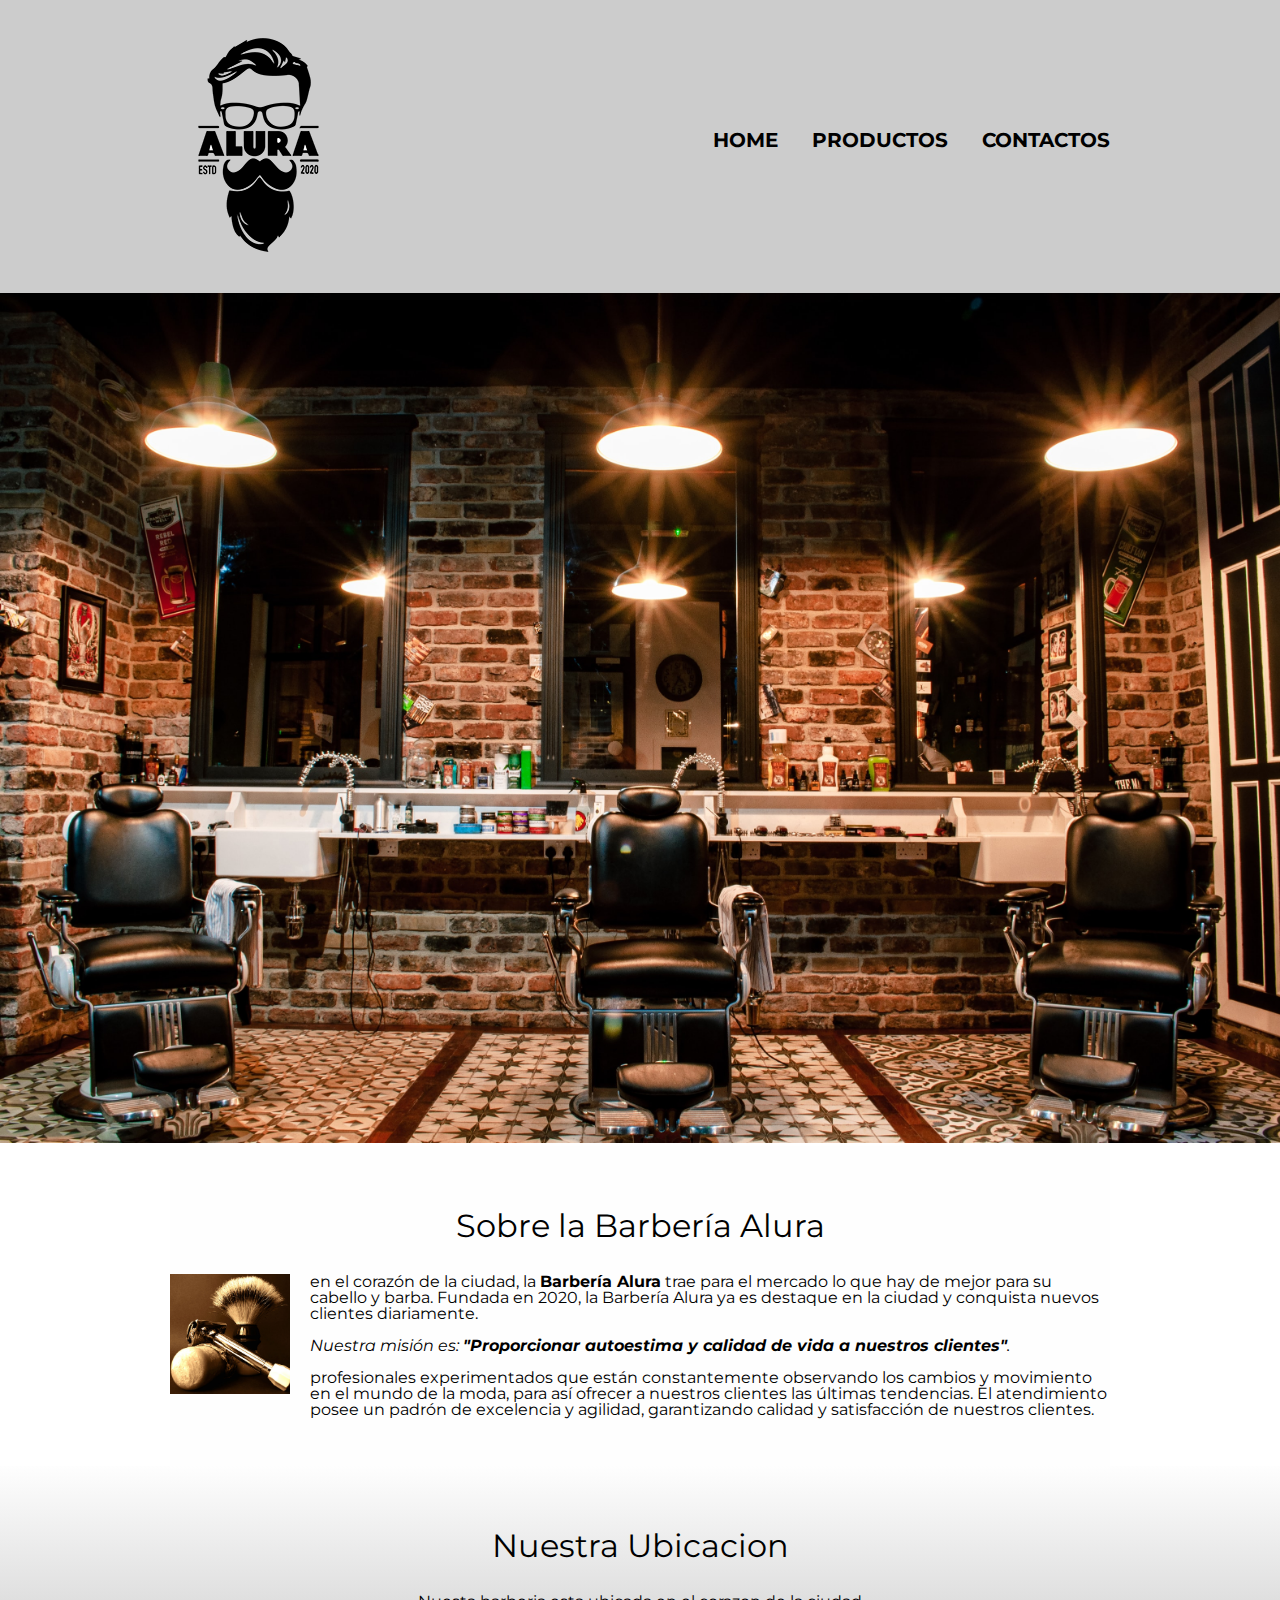
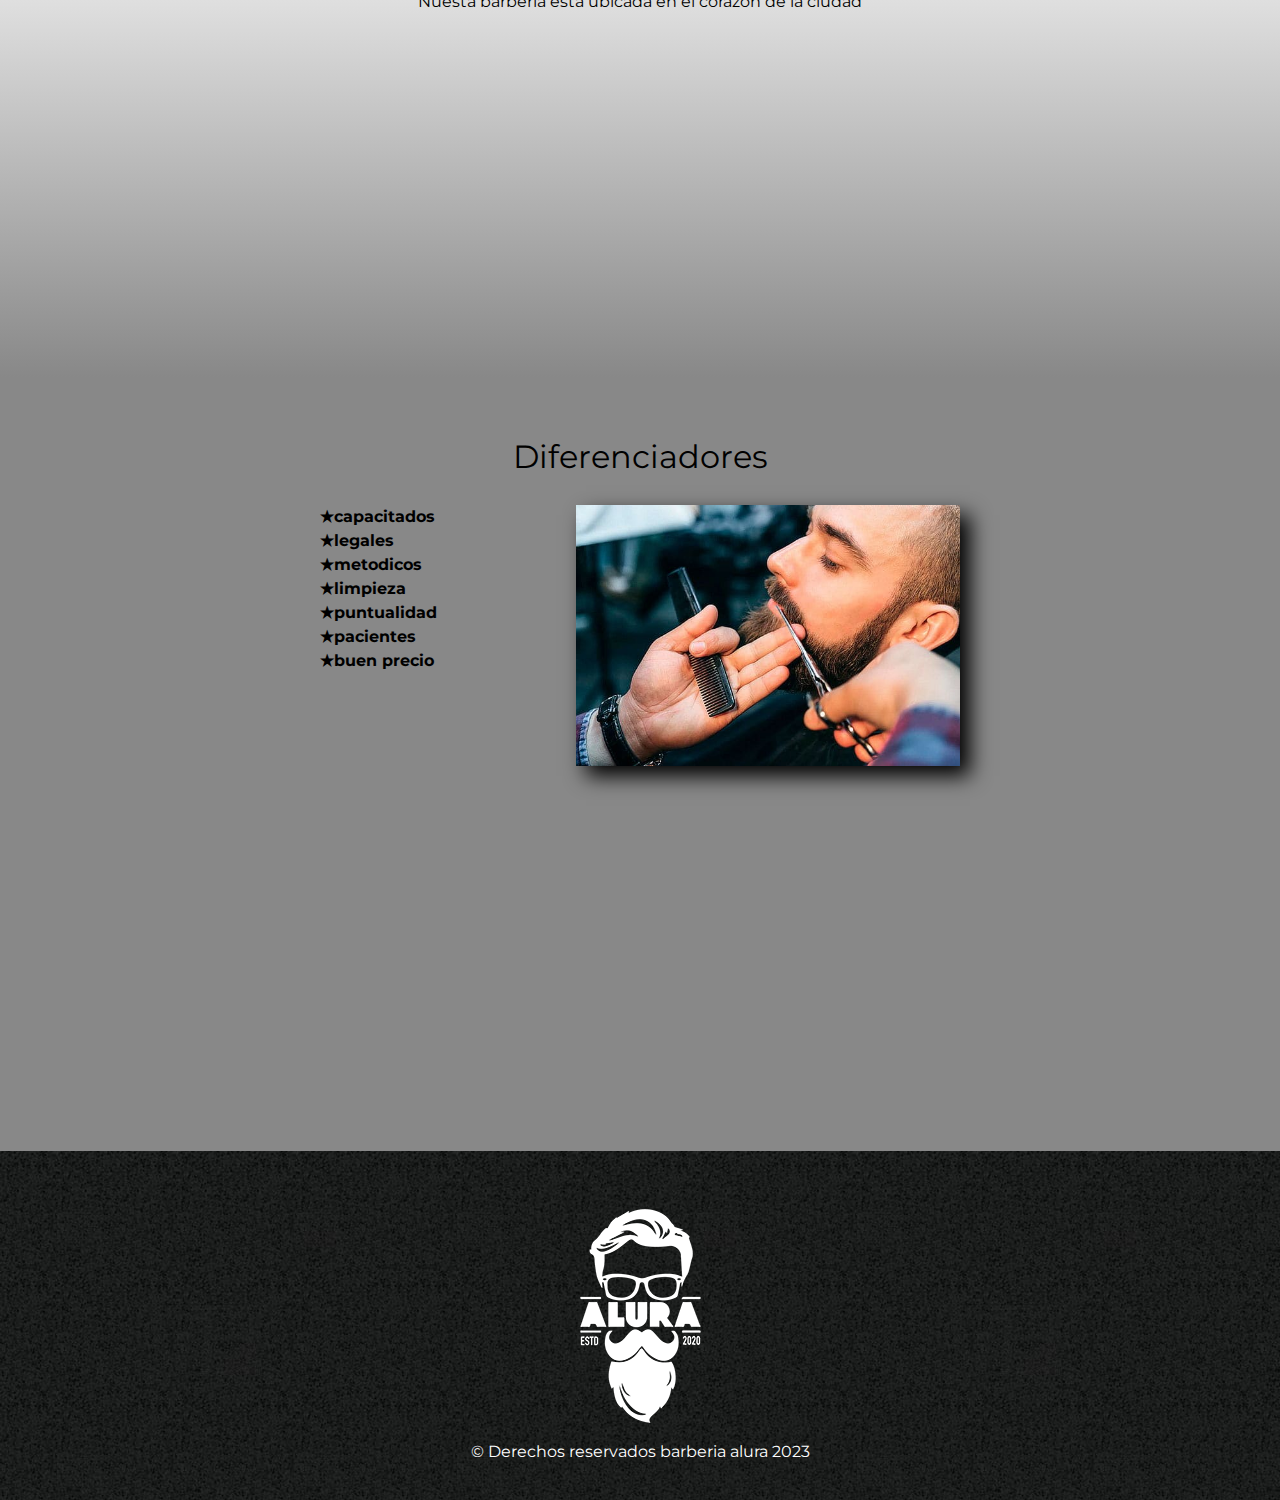
<file: index.html>
<!DOCTYPE html>
<html lang="en">
<head>
    <meta charset="UTF-8">
    <meta http-equiv="X-UA-Compatible" content="IE=edge">
    <meta name="viewport" content="width=device-width, initial-scale=1.0">
    <title>Barberia Alura</title>
    <link rel="stylesheet" href="reset.css">
    <link rel="stylesheet" href="style.css">
    <link rel="preconnect" href="https://fonts.googleapis.com">
    <link rel="preconnect" href="https://fonts.gstatic.com" crossorigin>
    <link href="https://fonts.googleapis.com/css2?family=Montserrat:wght@500&display=swap" rel="stylesheet">

</head>
<body>
    <header>
        <div class="caja">
            <h1><img src="logo.png" alt=""></h1> 

            <nav>
                <ul>
                <li><a href="index.html">HOME</a></li>
                    <li><a href="productos.html">PRODUCTOS</a></li>
                    <li><a href="contacto.html">CONTACTOS</a></li>
                </ul>
            </nav>
        </div>
    </header>
    <img class="baner" src="servicios-salon-barberia.jpeg" alt="">

    <main>
        <section class="principal">
            <h2 class="titulo-principal">Sobre la Barbería Alura</h1>

                <img class="utencilios" src="utensilios.jpg" alt="utencilios">
    
            <p> en el corazón de la ciudad, la <strong>Barbería Alura</strong> trae para el mercado lo que hay de mejor para su cabello y barba. Fundada en 2020, la Barbería Alura ya es destaque en la ciudad y conquista nuevos clientes diariamente.</p>
    
            <p id="misi"><em>Nuestra misión es: <strong>"Proporcionar autoestima y calidad de vida a nuestros clientes"</strong>.</em>
            </p>
    
            <p> profesionales experimentados que están constantemente observando los cambios y movimiento en el mundo de la moda, para así ofrecer a nuestros clientes las últimas tendencias. El atendimiento posee un padrón de excelencia y agilidad, garantizando calidad y satisfacción de nuestros clientes.</p>
    
        </section>

        <section class="mapa">
            <h3 class="titulo-principal">Nuestra Ubicacion</h3>
            <p>Nuesta barberia esta ubicada en el corazon de la ciudad</p>

            <div class="mapa-contenido">
                <iframe src="https://www.google.com/maps/embed?pb=!1m18!1m12!1m3!1d930.4848370435565!2d-77.51909433289268!3d0.8527116403887239!2m3!1f0!2f0!3f0!3m2!1i1024!2i768!4f13.1!3m3!1m2!1s0x8e2915ccdb2af39f%3A0x1d244d866a11b1f9!2sMC%20Barber%20Niggo!5e1!3m2!1ses!2sco!4v1682884372226!5m2!1ses!2sco" width="100%" height="300" style="border:0;" allowfullscreen="" loading="lazy" referrerpolicy="no-referrer-when-downgrade"></iframe>
            </div>
            

        </section>
    
        <section class="difereciales">
            <h3 class="titulo-principal">Diferenciadores</h2>
            
                <div class="contenido-diferenciales">
                    <ul class="lista-diferenciales">
                        <li class="lista">capacitados</li>
                        <li class="lista">legales</li>
                        <li class="lista">metodicos</li>
                        <li class="lista">limpieza</li>
                        <li class="lista">puntualidad</li>
                        <li class="lista">pacientes</li>
                        <li class="lista">buen precio</li>
                    </ul><img class="imagen-diferenciales" src="img2.jpg" alt="barberia">
                </div>

                <div class="video">
                    <iframe width="560" height="315" src="https://www.youtube.com/embed/5pOg4LuS-cI" title="YouTube video player" frameborder="0" allow="accelerometer; autoplay; clipboard-write; encrypted-media; gyroscope; picture-in-picture; web-share" allowfullscreen></iframe>
                </div>
        </section>
                



    </main>

    <footer>
        <img src="logo-blanco.png" alt="">
        <p class="pie">&copy Derechos reservados barberia alura 2023</p>
    </footer>
    
    
</body>
</html>
</file>
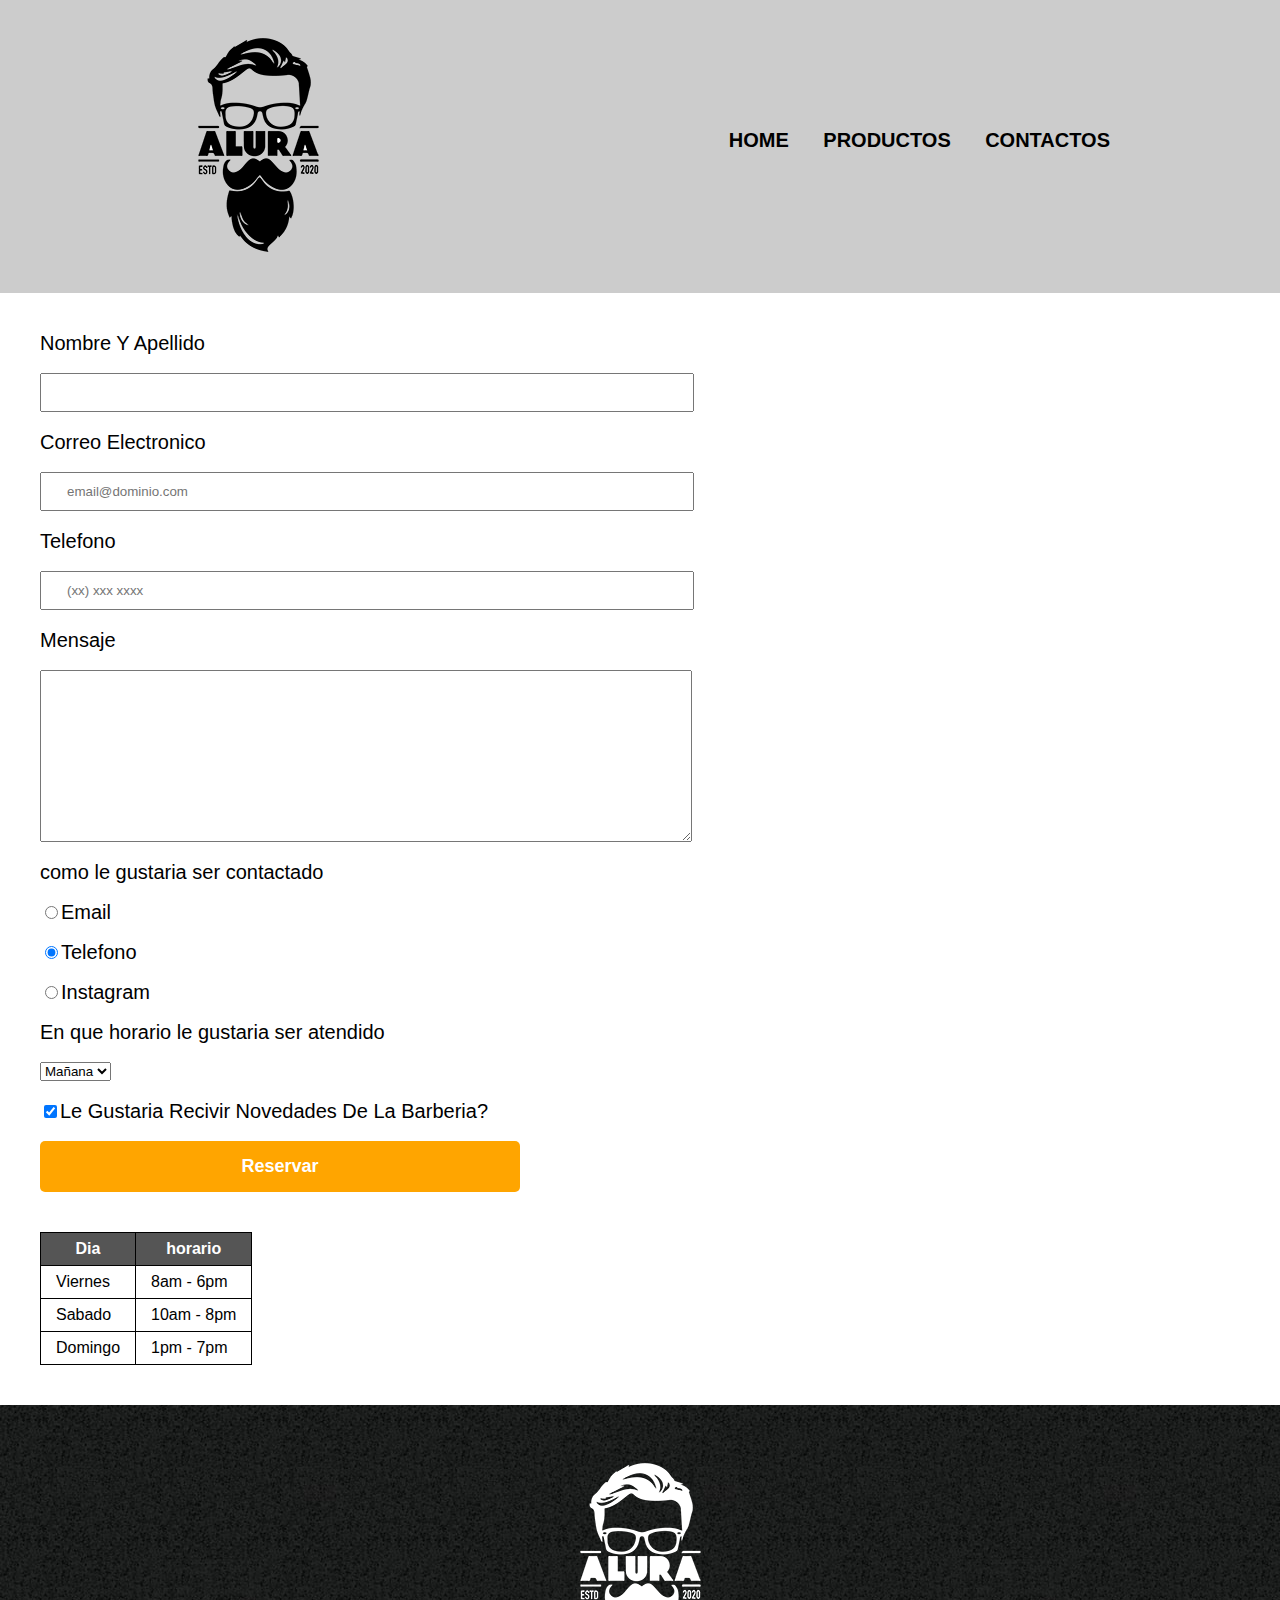
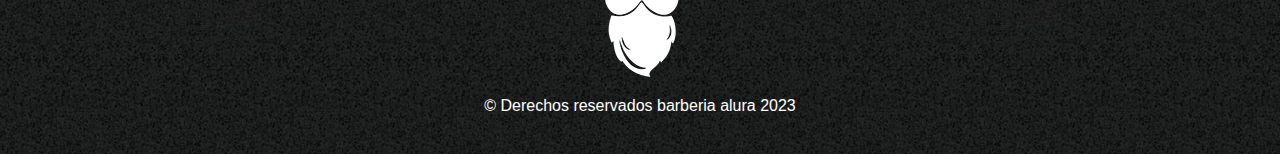
<file: contacto.html>
<!DOCTYPE html>
<html lang="en">
<head>
    <meta charset="UTF-8">
    <meta http-equiv="X-UA-Compatible" content="IE=edge">
    <meta name="viewport" content="width=device-width, initial-scale=1.0">
    <title>Contactos-Barberia</title>
    <link rel="stylesheet" href="reset.css">
    <link rel="stylesheet" href="style.css">

</head>
    <body>
        <header>
            <div class="caja">
                <h1><img src="logo.png" alt="delogo la barberia"></h1> 

                <nav>
                    <ul>
                    <li><a href="index.html">HOME</a></li>
                        <li><a href="productos.html">PRODUCTOS</a></li>
                        <li><a href="#">CONTACTOS</a></li>
                    </ul>
                </nav>
            </div>
        </header>
        <main>
            <form>
                <label for="nombreapellido">Nombre Y Apellido</label>
                <input type="text" id="nombreapellido" class="input-padron" required>

                <label for="correoelectronico">Correo Electronico</label>
                <input type="email" id="correoelectronico" class="input-padron" required placeholder="email@dominio.com">

                <label for="telefono">Telefono</label>
                <input type="tel" id="telefono" class="input-padron" required placeholder="(xx) xxx xxxx">

                <label form="mensaje">Mensaje</label>
                <textarea cols="70" rows="10" id="mensaje" class="input-padron" required></textarea>

                <fieldset>
                    <legend>como le gustaria ser contactado</legend>

                <label for="radio-email"><input type="radio" name="contacto" value="email" id="radio-email">Email</label>

                <label for="radio-telefono"><input type="radio" name="contacto" value="telefono" id="radio-telefono" checked>Telefono</label>

                <label for="radio-instagram"><input type="radio" name="contacto" value="Instagram" id="radio-instagram">Instagram</label>

                </fieldset>

                <fieldset>
                    <legend>En que horario le gustaria ser atendido</legend>
                <select>
                    <option>Mañana</option>
                    <option>Tarde</option>
                    <option>Noche</option>
                </select>

                </fieldset>

                <label class="checkbox"><input type="checkbox" checked>Le Gustaria Recivir Novedades De La Barberia?</label>
                
                <input type="submit" value="Reservar" class="reservar">
            </form>
            
            <table>
                <thead>
                    
                        <tr>
                            <th>Dia</th>
                            <th>horario</th>
                        </tr>
                </thead>

                <tbody>
                    
                    <tr>
                        <td>Viernes</td>
                        <td>8am - 6pm</td>
                    </tr>

                    <tr>
                        <td>Sabado</td>
                        <td>10am - 8pm</td>
                    </tr>

                    <tr>
                        <td>Domingo</td>
                        <td>1pm - 7pm</td>
                    </tr>
                </tbody>

            </table>
        </main>
        <footer>
            <img src="logo-blanco.png" alt="delogo la barberia">
            <p class="pie">&copy Derechos reservados barberia alura 2023</p>
        </footer>

</body>

</html>
</file>
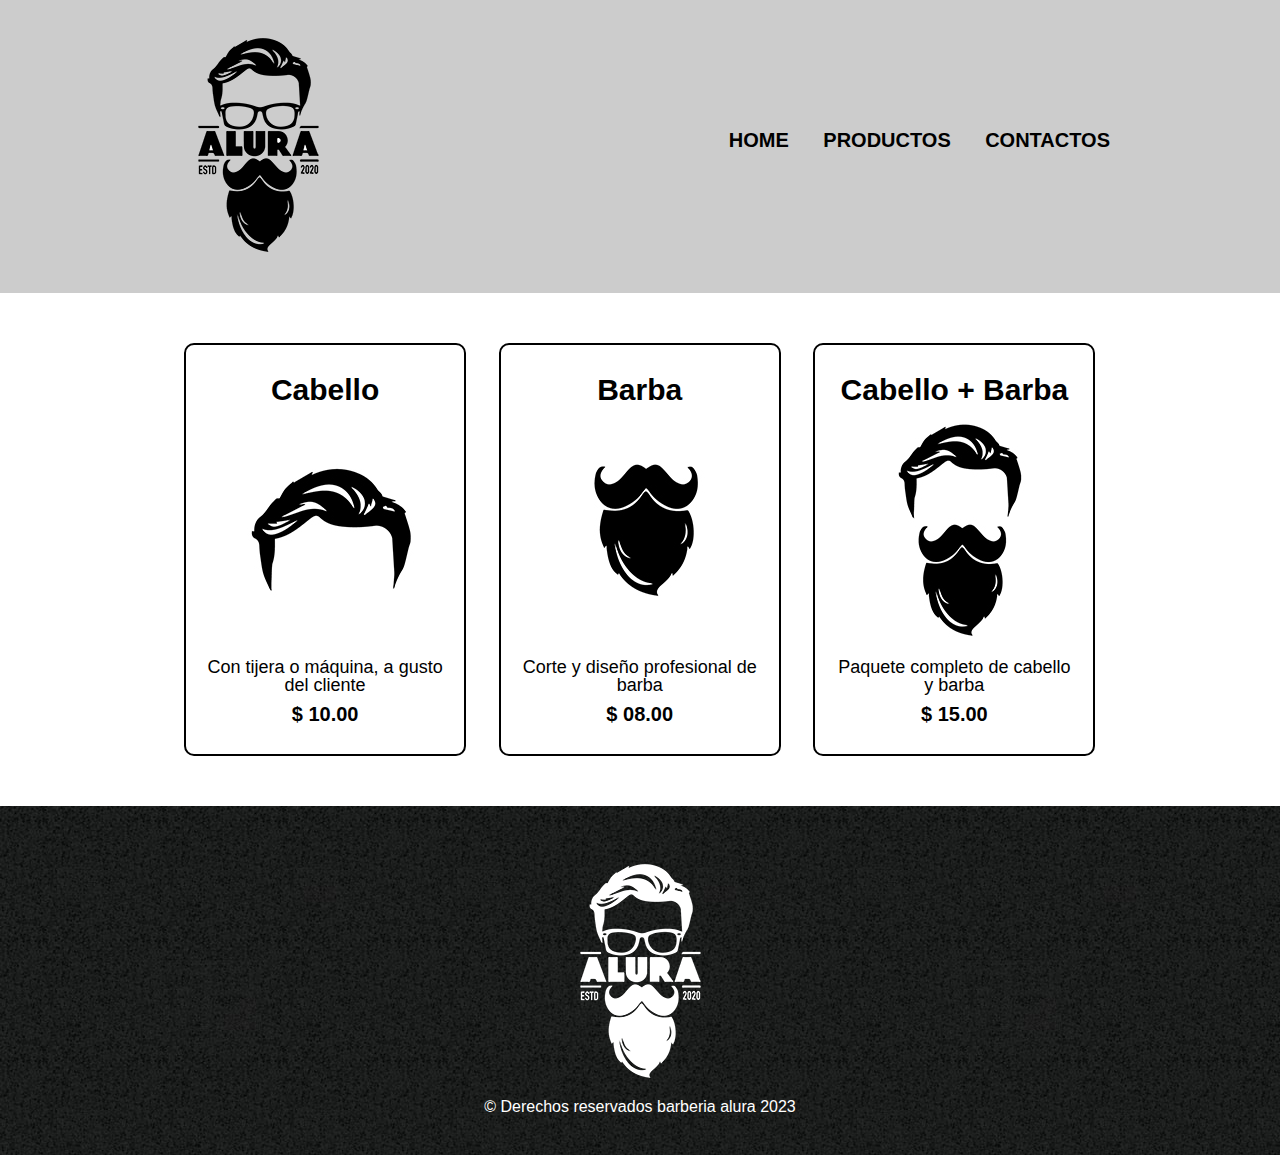
<file: productos.html>
<!DOCTYPE html>
<html lang="en">
<head>
    <meta charset="UTF-8">
    <meta http-equiv="X-UA-Compatible" content="IE=edge">
    <meta name="viewport" content="width=device-width, initial-scale=1.0">
    <title>Procutos-Barberia</title>
    <link rel="stylesheet" href="reset.css">
    <link rel="stylesheet" href="style.css">

</head>
    <body>
        <header>
            <div class="caja">
                <h1><img src="logo.png" alt=""></h1> 

                <nav>
                    <ul>
                    <li><a href="index.html">HOME</a></li>
                        <li><a href="productos.html">PRODUCTOS</a></li>
                        <li><a href="contacto.html">CONTACTOS</a></li>
                    </ul>
                </nav>
            </div>
        </header>
        
            <main>
                <ul class="productos">
                    <li>
                        <h2>Cabello</h2>
                        <img src="cabello.jpg" alt="">
                        <p class="producto-descripcion">Con tijera o máquina, a gusto del cliente</p>
                        <p class="producto-precio">$ 10.00</p>
                    </li>
                    <li>
                        <h2>Barba</h2>
                        <img src="barba.jpg" alt="">
                        <p class="producto-descripcion">Corte y diseño profesional de barba</p>
                        <p class="producto-precio">$ 08.00</p>
                    </li>
                    <li>
                        <h2>Cabello + Barba</h2>
                        <img src="cabello+barba.jpg" alt="">
                        <p class="producto-descripcion">Paquete completo de cabello y barba</p>
                        <p class="producto-precio">$ 15.00</p>
                    </li>
                </ul>
            </main>

            <footer>
                <img src="logo-blanco.png" alt="">
                <p class="pie">&copy Derechos reservados barberia alura 2023</p>
            </footer>

    </body>

</html>
</file>
<file: style.css>
body{
    font-family: 'Montserrat', sans-serif;
}

header{
    background-color: #CCCCCC;
    padding: 20px 0px;
}

.caja{
    width: 940px;
    position: relative;
    margin: 0 auto;
}

nav{
    position: absolute;
    top: 110px;
    right: 0px;
}

nav li{
    display: inline;
    margin: 0 0 0 30px;
} 
nav a{
    color: black;
    font-weight: bold;
    font-size: 20px;
    text-decoration: none;
}
nav a:hover{
    color:midnightblue;
    text-decoration: underline;
}
.productos {
    width: 940px;
    margin: 0 auto;
    padding: 50px;
}

.productos li {
    display: inline-block;
    text-align: center;
    width: 30%;
    vertical-align: top;
    margin: 0 1.5%;
    padding: 30px 20px;
    box-sizing: border-box;
    border-color: black;
    border-width: 2px;
    border-style: solid;
    border-radius: 10px;
}

.productos li:hover{
    border-color: midnightblue;
}
.productos li:active{
    border-color: green;
}

.productos h2 {
    font-size: 30px;
    font-weight: bold;
}
.productos li:hover h2{
    font-size: 33px;
}

.producto-descripcion {
    font-size: 18px;
}

.producto-precio {
    font-size: 20px;
    font-weight: bold;
    margin-top: 10px;
}

footer{
    text-align: center;
    background: url(bg.jpg);
    padding: 40px;
}
.pie{
    color: #FFFFFF;
}

form{
    margin: 40px 40px;
}
form label, form legend{
    display: block;
    font-size: 20px;
    margin: 0 0 20px;
}
.input-padron{
    display: block;
    margin: 0 0 20px;
    padding: 10px 25px;
    width: 50%;
}
.checkbox{
    margin: 20px 0;

}
.reservar{
  width: 40%; 
  padding: 15px 0;
  font-size: 18px;
  font-weight: bold;
  color: white;
  background: orange;
  border: none;
  border-radius: 5px;
  transition: 0.5s all;
  cursor: pointer;
}

.reservar:hover{
    background: orangered;
    transform: scale(1.20);
}

table{
    margin: 40px 40px;
}

thead{
    background: #555555;
    color: #FFFFFF;
    font-weight: bold;
}
td, th{
    border: 1px solid #000000;
    padding: 8px 15px;
}

/*CSS PARA HOM*/

.baner{
    width: 100%;
}

.principal{
    padding: 2em 0;
    background: #FEFEFE;
    width: 940px;
    margin: 0 auto;
}

.titulo-principal{
    text-align: center;
    font-size: 2em;
    margin: 1em 0 1em 0;
    clear: left;
}

.principal p{
    margin: 0 0 1em;
}

.principal strong{
    font-weight: bold;
}
.principal em{
    font-style: italic;
}

.utencilios{
    width: 120px;
    float: left;
    margin: 0 20px 20px 0;
}

.mapa{
    padding: 2em 0;
    background: linear-gradient(#FEFEFE, #888888);
}

.mapa p {
    padding: 0 0 2em;
    text-align: center;
}

.mapa-contenido{
    width: 940px;
    margin: 0 auto;
}

.difereciales{
    padding: 2em 0;
    background: #888888;
}

.contenido-diferenciales{
    width: 640px;
    margin: 0 auto;
}

.lista-diferenciales{
    width: 40%;
    display: inline-block;
    vertical-align: top;
}

.lista{
    line-height: 1.5;
    font-weight: bold;
}

.lista::before{
    content: "★";
}

.imagen-diferenciales {
    width: 60%;
    box-shadow: 10px 10px 20px #000000;
}

.imagen-diferenciales:hover{
    opacity: 0.3;
    transition: 0.4s;
}

.video{
    width: 560px;
    margin: 1em auto;
}

@media screen and (max-width:480px){
    h1{
        text-align: center;
    }

    nav{
        position: static;
    }

    .caja, .principal, .mapa-contenido, .contenido-diferenciales, .video{
        width: auto;
    }

    .lista-diferenciales, .imagen-diferenciales{
        width: 100;
    }
}
</file>
